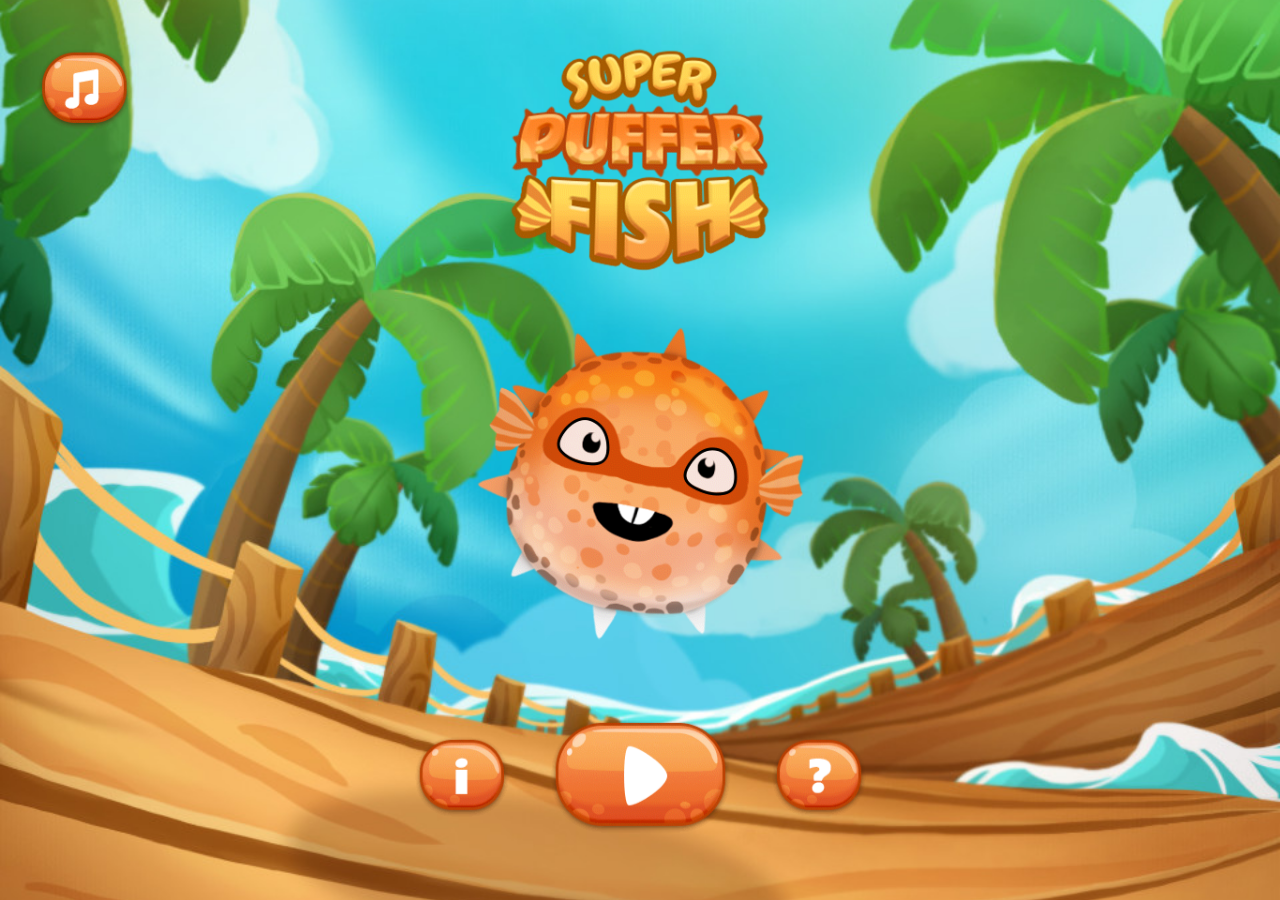
<file: hetun/index.html>
<!DOCTYPE html>
<html>
  
  <head>
    <meta charset=utf-8>
    <title>PufferBall</title>
    <meta name=viewport content="width=device-width, initial-scale=1.0, user-scalable=no">
    <meta name=msapplication-tap-highlight content=no>
    <meta name=apple-mobile-web-app-capable content=yes>
    <meta name=mobile-web-app-capable content=yes>
    <link rel=stylesheet type=text/css href=css/styles.css></head>
  
  <body>
    <div id=turnDevice class=hide></div>
    <div id=content>
      <div id=screens></div>
    </div>
    <div id=conversionTarget></div>
    <script src=js/lib1.js></script>
    <script src=js/lib2.js></script>
    <script src=js/app.js></script>
    <img id=vjoybase src=./assets/img/joystickBG.png>
    <img id=vjoystick src=./assets/img/joystickRed.png></body>

</html>
</file>
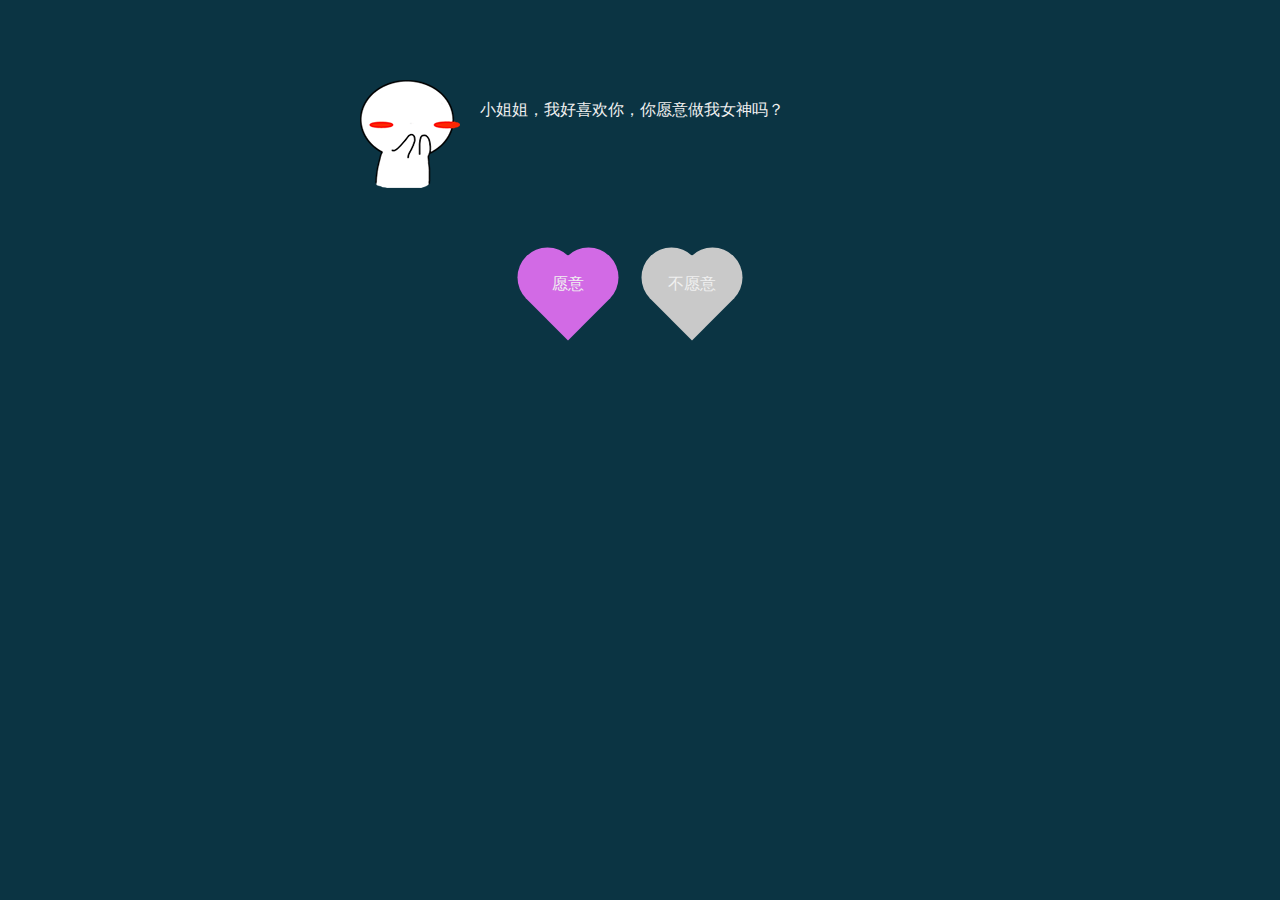
<file: lianshou/index.html>
﻿<!DOCTYPE html>
<html lang="en">
<head>
<meta charset="UTF-8">
<meta content="width=device-width,initial-scale=1.0,maximum-scale=1.0,user-scalable=no" name="viewport">
<title></title>
</head>

<script src="js/lib/jquery.min.js" type="text/javascript"></script>
<script src="js/lib/jquery.fireworks.js" type="text/javascript"></script>

<style type="text/css">
*{ -webkit-tap-highlight-color:rgba(0,0,0,0); -webkit-box-sizing: border-box; box-sizing: border-box; }
html{ width: 100%; height: 100%; }
body{ max-width: 600px; margin: 0 auto; background: #0b3443; color: #f0f0f0;}
.share_img{ width: 0; height: 0; overflow: hidden; opacity: 0; }
.content{ padding: 80px 20px;}
.text_wrapper{ display: -webkit-box; display: flex; }
.text_wrapper .text{ padding-top: 20px; padding-left: 20px; }
.hide{ display: none !important; }
p{ margin: 0; }
.btn-groups{ padding-right: 20px; text-align: center; }
.heart-btn{ display: inline-block; animation: breath 0.8s linear 0s infinite both; -webkit-animation: breath 0.8s linear 0s infinite both; }
.btn{ position: relative; display: inline-block; width: 60px; height: 60px; margin: 0 30px; transform: rotate(45deg); -webkit-transform: rotate(45deg);}
.btn span{ display: block; width: 100%; height: 100%; line-height: 60px; margin-top: -10px; margin-left: -10px; text-align: center; transform: rotate(-45deg); -webkit-transform: rotate(-45deg); }
.btn-a{ background: #d26ae5; }
.btn-b{ background: #c9c9c9; }
.btn-a:before{ content: ''; position: absolute; display: block; width: 30px; height: 60px; background: #d26ae5; left: -29px; top: 0; border-top-left-radius: 60px; border-bottom-left-radius: 60px; }
.btn-a:after{ content: ''; position: absolute; display: block; width: 60px; height: 30px; background: #d26ae5; left: 0; top: -29px; border-top-left-radius: 60px; border-top-right-radius: 60px;}
.btn-b:before{ content: ''; position: absolute; display: block; width: 30px; height: 60px; background: #c9c9c9; left: -29px; top: 0; border-top-left-radius: 60px; border-bottom-left-radius: 60px; }
.btn-b:after{ content: ''; position: absolute; display: block; width: 60px; height: 30px; background: #c9c9c9; left: 0; top: -29px; border-top-left-radius: 60px; border-top-right-radius: 60px;}
.container{  }
.container .mask{ position: absolute; top: 0; left: 0; right: 0; bottom: 0; background: rgba(0,0,0,0.3); }
.container .modal{ width: 80%; height: 160px; position: absolute; top: 50%; left: 50%; padding: 20px 15px; border-radius: 5px; transform: translate(-50%, -70%); -webkit-transform: translate(-50%，-70%); background: #f3f3f3;}
.container .modal p{ margin-top: 20px; margin-bottom: 20px; font-size: 16px; color: #353535; text-align: center;}
.confirm{ display: block; width: 120px; height: 40px; margin: 0 auto; border: none; font-size: 16px; border-radius: 5px; color: #ffffff; background: #f45cae; }
.type_words{ padding: 12px 20px; }
@keyframes breath {
	0% {
		transform: scale3d(1,1,1);
		-webkit-transform: scale3d(1,1,1);
		transform-origin: 50% 50%;
	}
	50%{
		transform: scale3d(1.02,1.02,1.02);
		-webkit-transform: scale3d(1.02,1.02,1.02);
		transform-origin: 50% 50%;
	}
	100%{
		transform: scale3d(1,1,1);
		-webkit-transform: scale3d(1,1,1);
		transform-origin: 50% 50%;
	}
}
</style>

<script type="text/javascript">
$(function() {
	$('#yes').click(function(event) {
		modal('我就知道小姐姐您一定会愿意的。(^_^)', function() {
			$('.page_one').addClass('hide');
			$('.page_two').removeClass('hide');
			// typeWrite();
			fireworks();
			
		});
	});
	$('#no').click(function(event) {
		modal('明人不说暗话！', A);
	});
});

function A() {
	modal('我喜欢你！', B);
}

function B() {
	modal('我知道你在等我这一句话', C);
}

function C() {
	modal('请您不要拒绝我', D);
}

function D() {
	modal('拒绝我，不存在的', E);
}

function E() {
	modal('这辈子都不可能让你离开我', F);
}

function F() {
	modal('跟我走吧', G);
}

function G() {
	modal('房产证上写你名', H);
}

function H() {
	modal('我会做饭', I);
}

function I() {
	modal('爱你。么么哒！', J)
}

function J() {
	modal('行，我们去民政局登记吧', function() {
		fireworks();
	});
}

function fireworks() {
	$('.page_one').addClass('hide');
	$('.page_two').removeClass('hide');
	$('.page_two').fireworks({ 
	  sound: false, 
	  opacity: 0.9, 
	  width: '100%', 
	  height: '100%' 
	});	
}

function modal(content, callback) {
	var tpl = '<div class="container">'+
							'<div class="mask"></div>'+
							'<div class="modal">'+
								'<p>'+ content +'</p>'+
								'<button type="button" id="confirm" class="confirm">确定</button>'+
							'</div>'+
						'</div>';
	$('body').append(tpl);
	$(document).on('click', '.confirm', function() {
		$('.container').remove();
		callback();
	});
}

var myWords = '有人说，人的一生会遇到2920万人，而两个人相爱的概率只有0.000049。在这茫茫人海中，两个人能相遇就值得感激，能相爱更是一种难得。所以，我很庆幸上天让我遇见了你。我希望有个如你一般的人，能看完我写过的所有状态，读完我所有的日志，看完我从小到大的照片，试着听我喜欢的歌。如果可以，甚至陪我去我喜欢的地方，只想弥补错过你的青春。';
var x = 0;
var speed = 150;
var current = 0;
function typeWrite(){
	$('.type_words').html(myWords.substring(0, x++)+'_');
	var timer = setTimeout("typeWrite()", speed);
	if (x == myWords.length) {
		x = myWords.length;
		clearTimeout(timer)
	}
}

</script>
<body>

<div class="share_img"><img src="images/a8b.png" alt=""></div>

<div class="page_one">
	<div class="content">
		<div class="text_wrapper">
			<img src="images/a8.png" alt="">
			<div class="text">
				小姐姐，我好喜欢你，你愿意做我女神吗？
			</div>
		</div>
	</div>
	<div class="btn-groups">
		<div class="heart-btn">
			<div id="yes" class="btn btn-a"><span>愿意</span></div>
		</div>
		<div id="no" class="btn btn-b"><span>不愿意</span></div>
	</div>
</div>
<div class="page_two hide">
	<div class="type_words"></div>
</div>


</body>
</html>
</file>
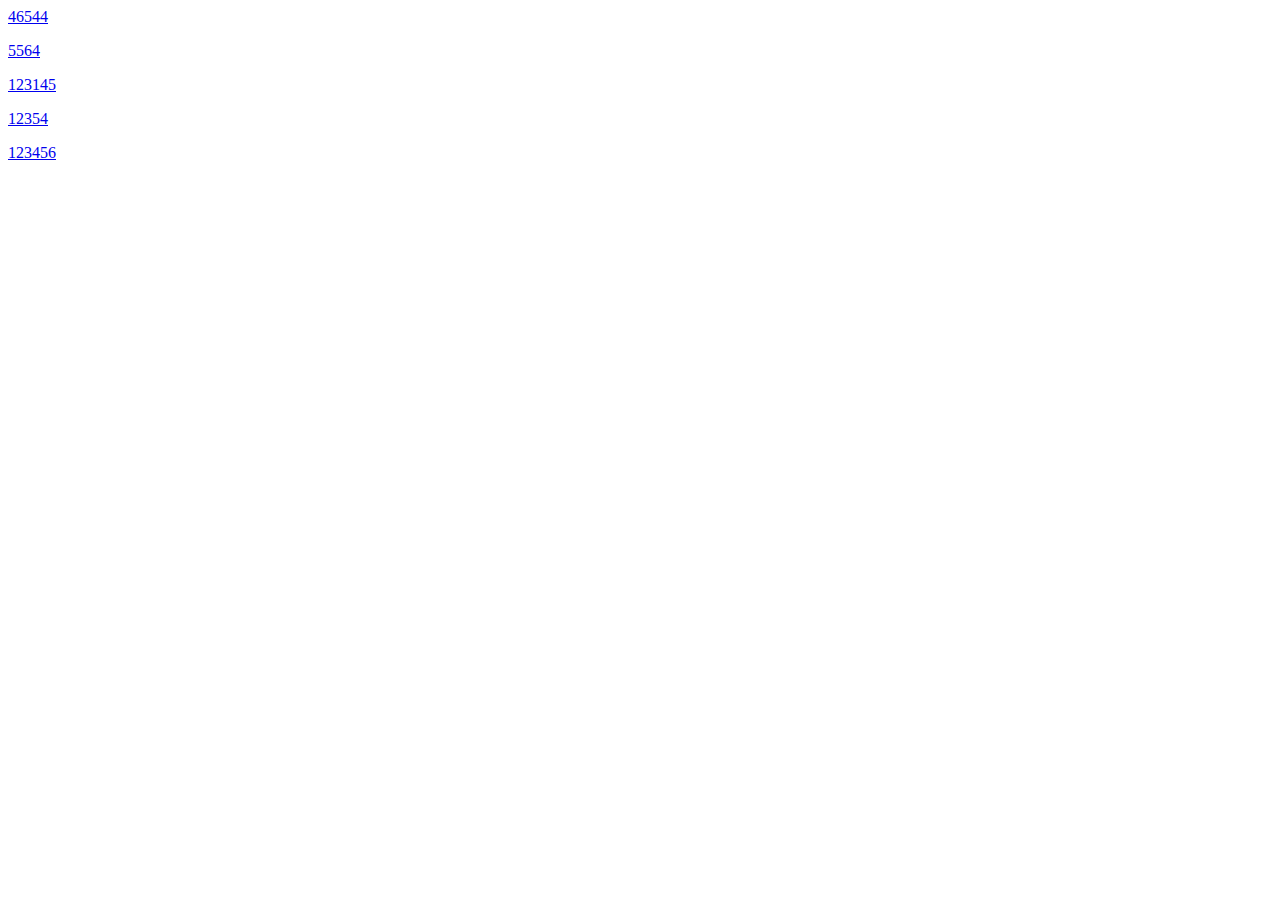
<file: chaolianji/example.html>
<html>
<head>
<title>³¬Á´½ÓÊµÏÖ</title>
</head>
<body>
<p><a href="javascript:popUp('http://www.baidu.com');">46544</a> 
</p>
<p><a href="#" onclick="popUp('http://www.baidu.com/');
return false;">5564</a>
</p>
<p><a href="http://www.baidu.com/" onclick="popUp(this.getAttribute('href')); return false;">123145</a></p>
<p><a href="http://www.baidu.com/" onclick="popUp(this.href); return false;">12354</a></p>
<p><a href="http://www.baidu.com/" class="popup">123456</a>    
</p>
<script src="scripts/open.js"></script>
</body>
</html>
</file>
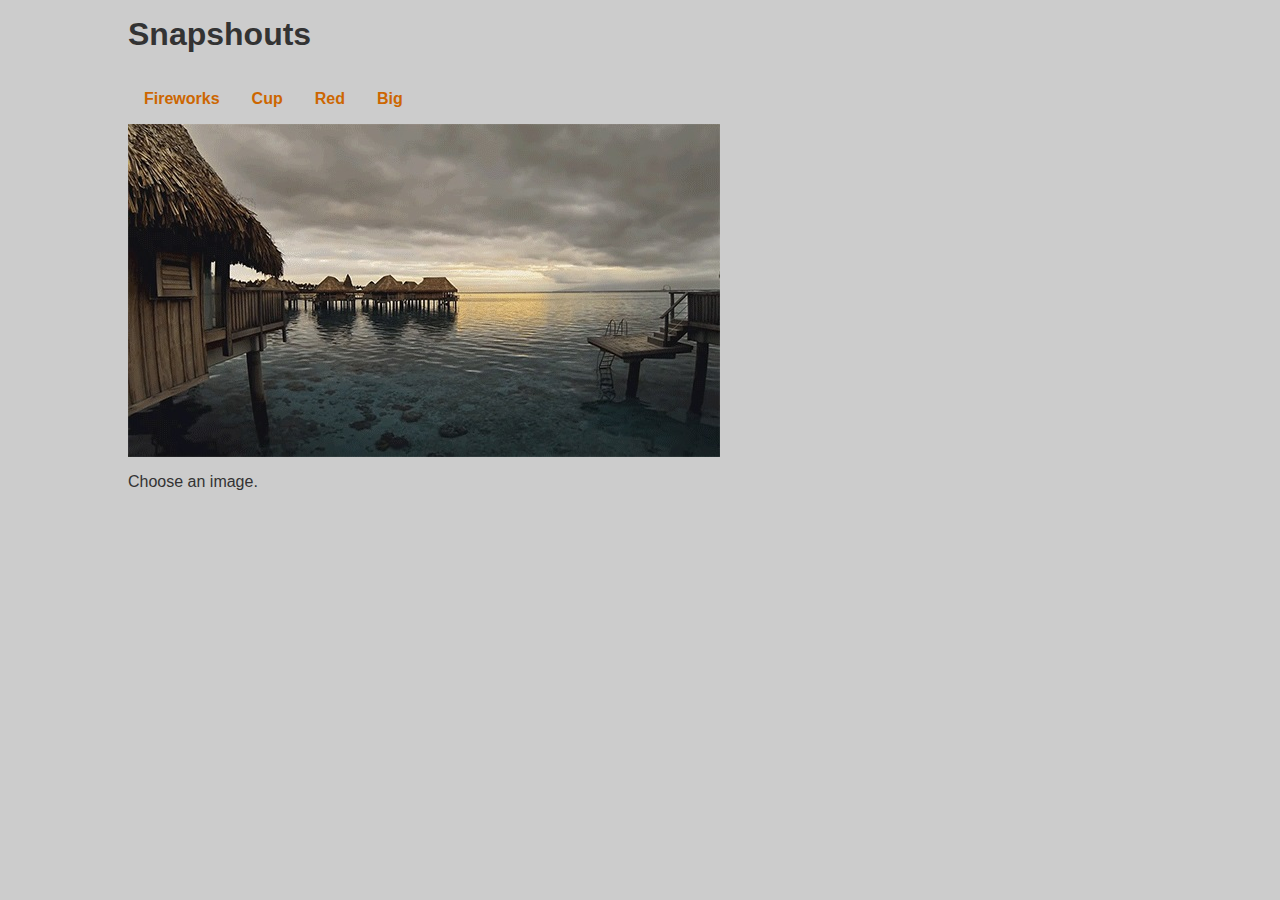
<file: example3/gallery.html>
<html>
<head>
<title>Image Gallery</title>
<link rel="stylesheet" href="styles/layout.css" media="screen"/>
</head>
<body>
<h1>Snapshouts</h1>
<ul>
<li>
 <a href="images/1.jpg" title="A fireworks display">Fireworks</a>
</li>
<li>
 <a href="images/2.jpg" title="A cup">Cup</a>
</li><li>
 <a href="images/3.jpg" title="A red">Red</a>
</li><li>
 <a href="images/4.jpg" title="The famous clock">Big</a>
</li>
</ul>
<img id="placeholder" src="images/5.jpg" alt="my image gallery"/>
<script src="scripts/showPic.js"></script>
<p id="description">Choose an image.</p>
</body>
</html>
</file>
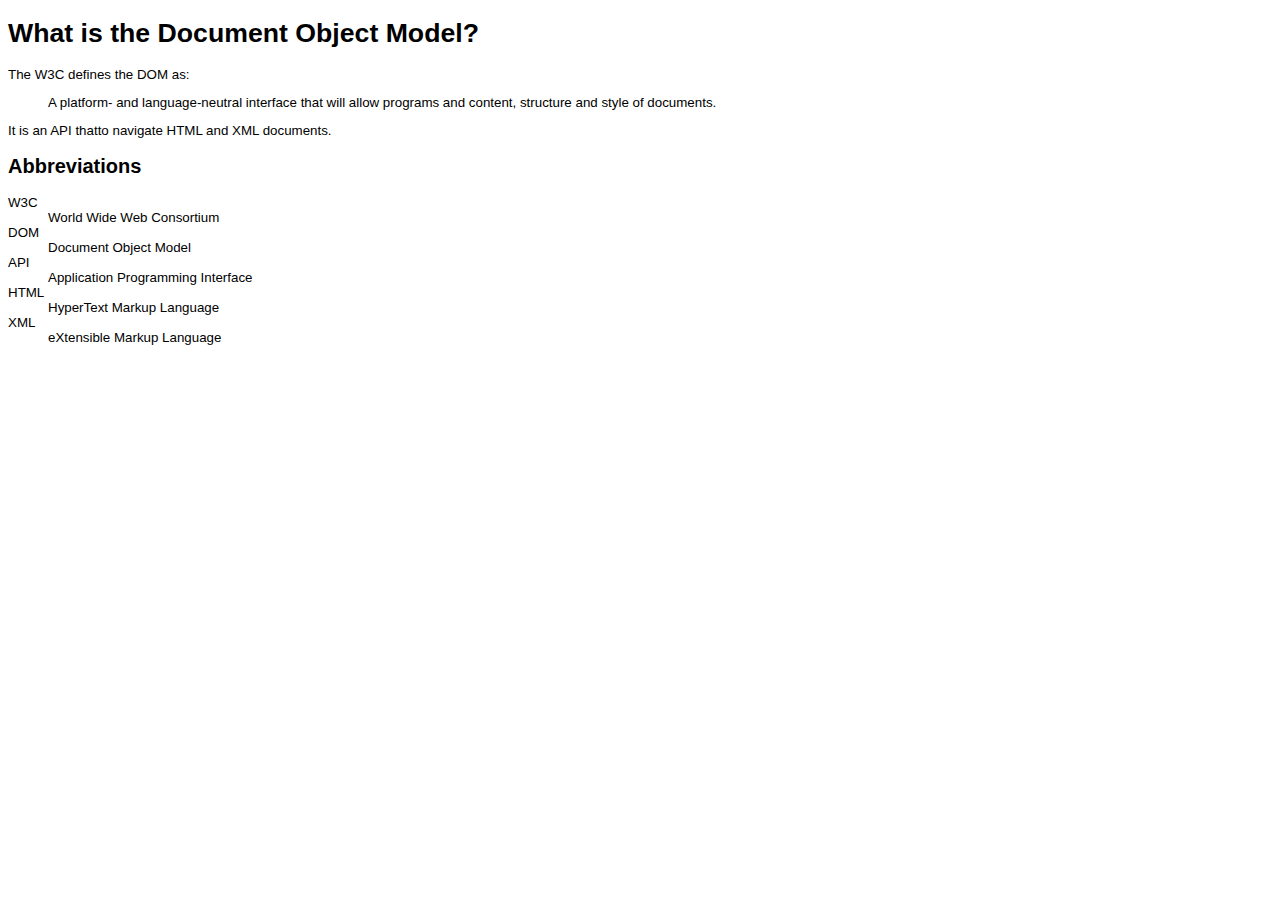
<file: five/five.html>
<!DOCTYPE html>
<html lang="en">
  <head>
    <meta http-equiv="content-type" content="text/html; charset=utf-8" />
    <title>Explaining the Document  Model</title>
    <link rel="stylesheet" type="text/css" media="screen" href="styles/typography.css" />
    <script type="text/javascript" src="scripts/addLoadEvent.js"></script>
    <script type="text/javascript" src="scripts/displayAbbreviations.js"></script>
  </head>
  <body>
    <h1>What is the Document Object Model?</h1>
    <p>
The <abbr title="World Wide Web Consortium">W3C</abbr> defines
 the <abbr title="Document Object Model">DOM</abbr> as:
    </p>
    <blockquote cite="http://www.w3.org/DOM/">
      <p>
A platform- and language-neutral interface that will allow programs
 and content, structure and style of documents.
      </p>
    </blockquote>
    <p>
It is an <abbr title="Application Programming Interface">API</abbr>
 thatto navigate <abbr title="HyperText Markup Language">
HTML</abbr> and <abbr title="eXtensible Markup Language">XML
</abbr> documents.
    </p>
  </body>
</html>
</file>
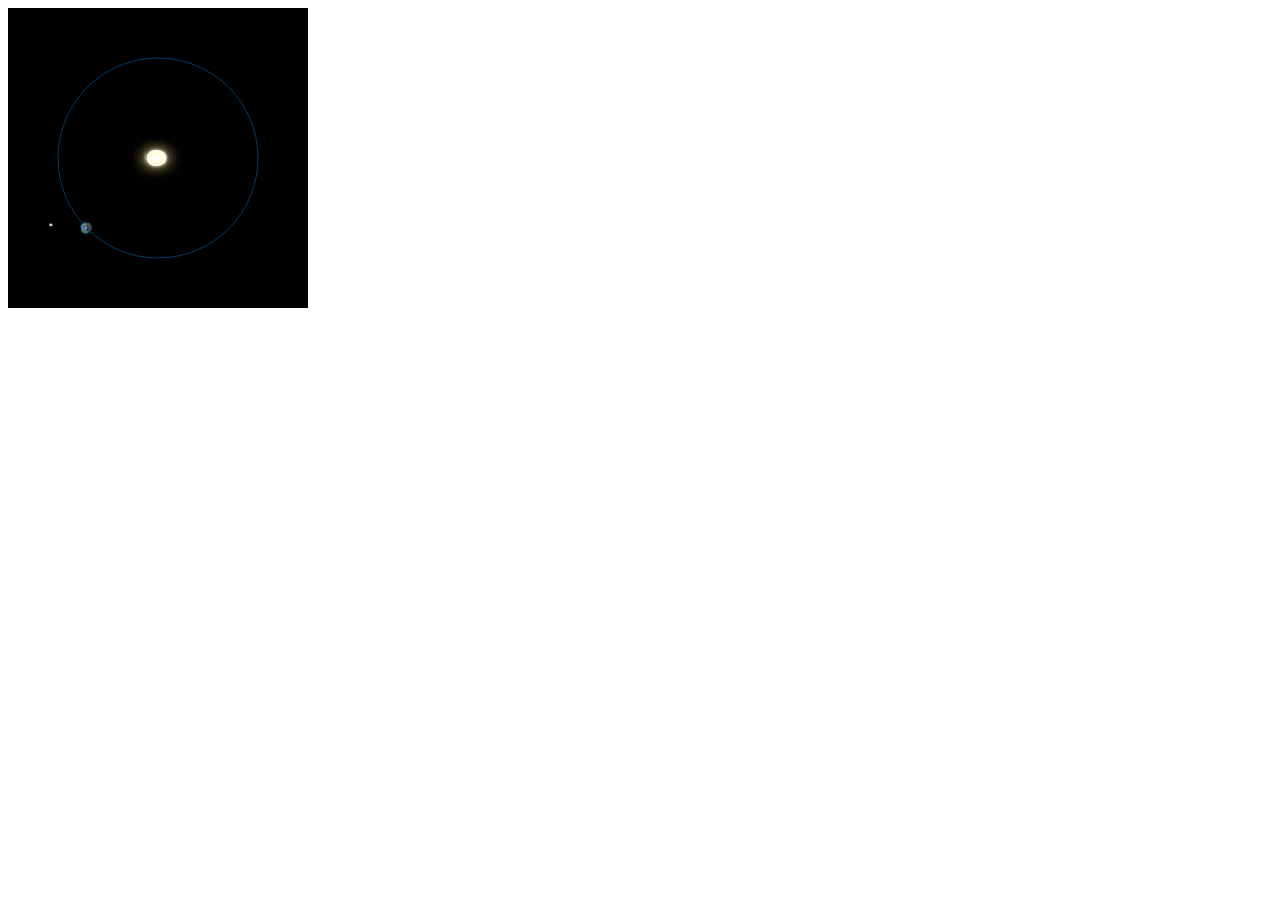
<file: lianshou/6.8.2.html>
<!DOCTYPE html PUBLIC "-//W3C//DTD XHTML 1.0 Transitional//EN" "http://www.w3.org/TR/xhtml1/DTD/xhtml1-transitional.dtd">
<html xmlns="http://www.w3.org/1999/xhtml">
<head>
<meta http-equiv="Content-Type" content="text/html; charset=utf-8" />
<title>6.8.2</title>

</head>
<script type="text/javascript"> 
    var sun = new Image();
    var moon = new Image();
    var earth = new Image();
    function init(){
      sun.src = 'images/sun.png';
      moon.src = 'images/moon.png';
      earth.src = 'images/earth.png';
      setInterval(draw,100);
    }
   function draw()
    {
     var ctx = document.getElementById('canvasId').getContext('2d');

  ctx.clearRect(0,0,300,300); 
  ctx.fillStyle = 'rgba(0,0,0)';
  ctx.fillRect(0,0,300,300);
  ctx.drawImage(sun,125,125,50,50);
  ctx.strokeStyle = 'rgba(0,153,255,0.4)';
  ctx.beginPath();
  ctx.arc(150,150,100,0,Math.PI*2,false); 
  ctx.stroke();
  ctx.closePath();
  ctx.save();
  ctx.translate(150,150);  
  var time = new Date();   
  ctx.rotate(((2*Math.PI)/60)*time.getSeconds() + ((2*Math.PI)/60000)*time.getMilliseconds());
  ctx.translate(105,0);    
  ctx.drawImage(earth,-12,-12);  
  ctx.save();  
  ctx.rotate( ((2*Math.PI)/6)*time.getSeconds() +
                          ((2*Math.PI)/6000)*time.getMilliseconds() );
  ctx.translate(0,28.5);
  ctx.drawImage(moon,-3.5,-3.5);

  ctx.restore();
  ctx.restore();

  }
window.addEventListener("load", init, true);
</script>

</script>
<body>
<canvas id="canvasId" width="300" height="300"<canvas>
</body>
</html>
</file>
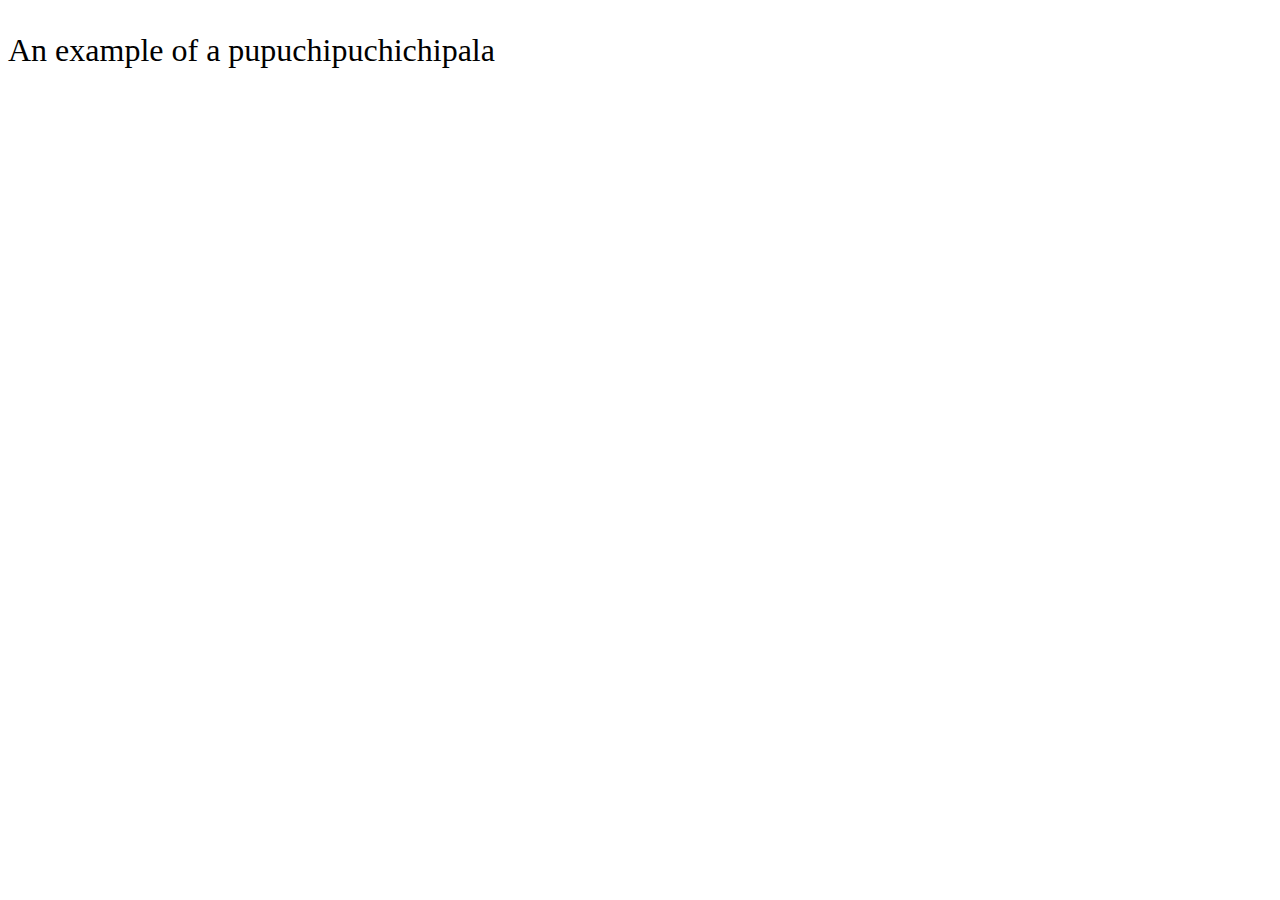
<file: six/six.html>
<!DOCTYPE html>
<html lang="en">
<head>
  <meta http-equiv="content-type" content="text/html; charset=utf-8" />
  <title>Example</title>
  <script type="text/javascript">
window.onload = function() {
  var para = document.getElementById("example");
  para.style.color = "black";
  para.style.font = "2em 'Times',serif";
  alert("The font family is " + para.style.fontFamily);
}
  </script>
</head>
<body>
  <p id="example" style="color: grey; font-family: 'Arial',sans-serif;">
An example of a pupuchipuchichipala
  </p>
</body>
</html>
</file>
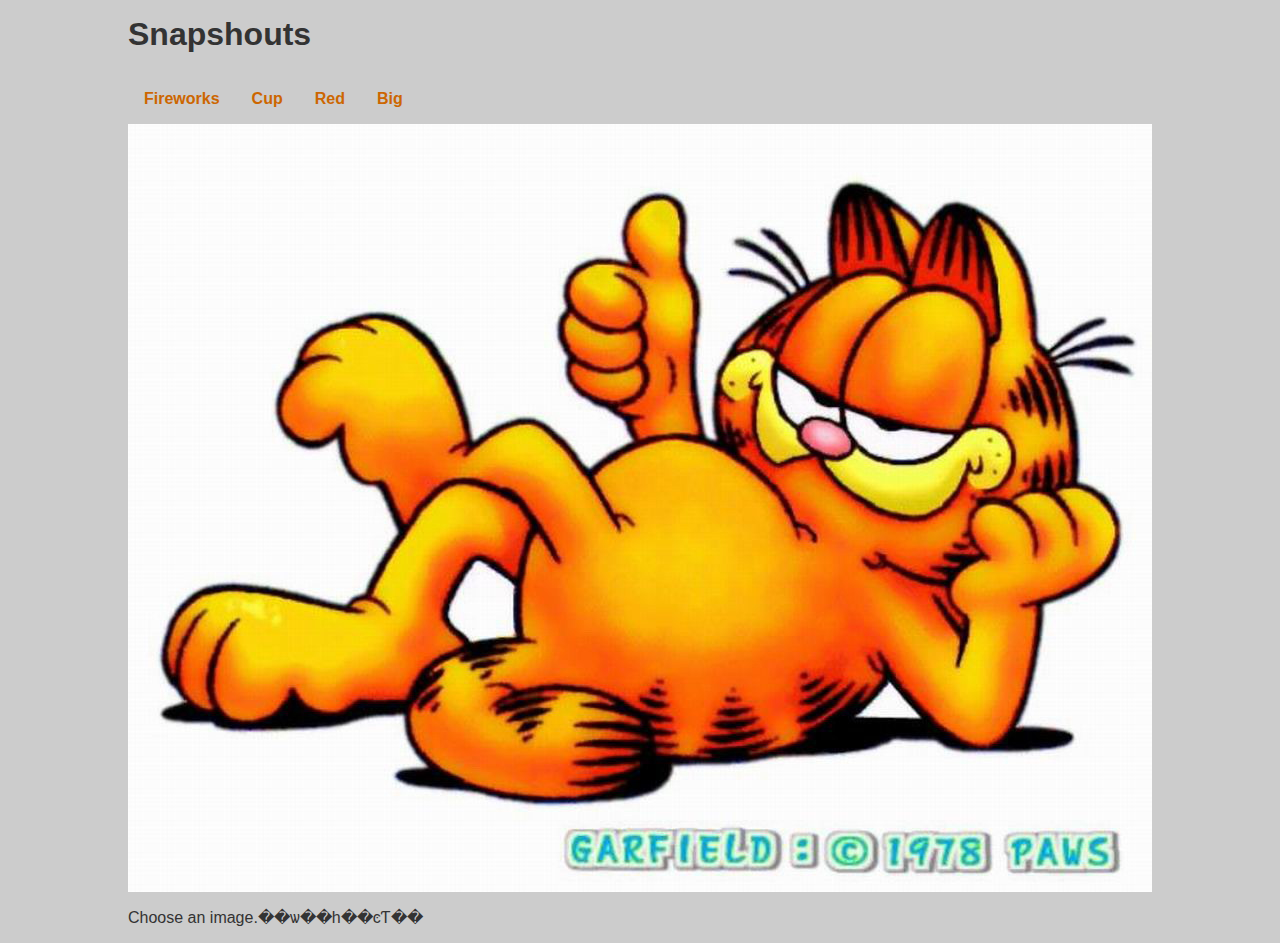
<file: zhoukai201601530225/gallery.html>
<html>
<head>
<title>Image Gallery</title>
<link rel="stylesheet" href="styles/layout.css" media="screen"/>
</head>
<body>
<h1>Snapshouts</h1>
<ul>
<li>
 <a href="images/1.jpg" title="A fireworks display"
onclick="showPic(this);return false;">Fireworks</a>
</li>
<li>
 <a href="images/2.jpg" title="A cup"
onclick="showPic(this);return false;">Cup</a>
</li><li>
 <a href="images/3.jpg" title="A red"
onclick="showPic(this);return false;">Red</a>
</li><li>
 <a href="images/4.jpg" title="The famous clock"
onclick="showPic(this);return false;">Big</a>
</li>
</ul>
<img id="placeholder" src="images/5.jpg" alt="my image gallery"/>
<p id="description">Choose an image.��ѡ��һ��ͼƬ��</p>
<script src="scripts/showPic.js"></script>
</body>
</html>
</file>
<file: example3/styles/layout.css>
@charset "utf-8";
/* CSS Document */

body{
	font-family:"Helvetica","Arial",serif;
	color:#333;
	background-color:#ccc;
	margin:1em 10%;
	}
h1{
	color:#333;
	background-color:transparent;
	}
a{
	color:#c60;
	background-color:transparent;
	font-weight:bold;
	text-decoration:none;
	}
ul{
	padding:0;
	}
li{
	float:left;
	padding:1em;
	list-style:none;
	}
img{
	display:block;
	clear:both;
	}
</file>
<file: five/styles/typography.css>
body {
  font-family: "Helvetica","Arial",sans-serif;
  font-size: 10pt;
}
abbr {
  text-decoration: none;
  border: 0;
  font-style: normal;
}
</file>
<file: zhoukai201601530225/styles/layout.css>
@charset "utf-8";
/* CSS Document */

body{
	font-family:"Helvetica","Arial",serif;
	color:#333;
	background-color:#ccc;
	margin:1em 10%;
	}
h1{
	color:#333;
	background-color:transparent;
	}
a{
	color:#c60;
	background-color:transparent;
	font-weight:bold;
	text-decoration:none;
	}
ul{
	padding:0;
	}
li{
	float:left;
	padding:1em;
	list-style:none;
	}
img{
	display:block;
	clear:both;
	}
</file>
